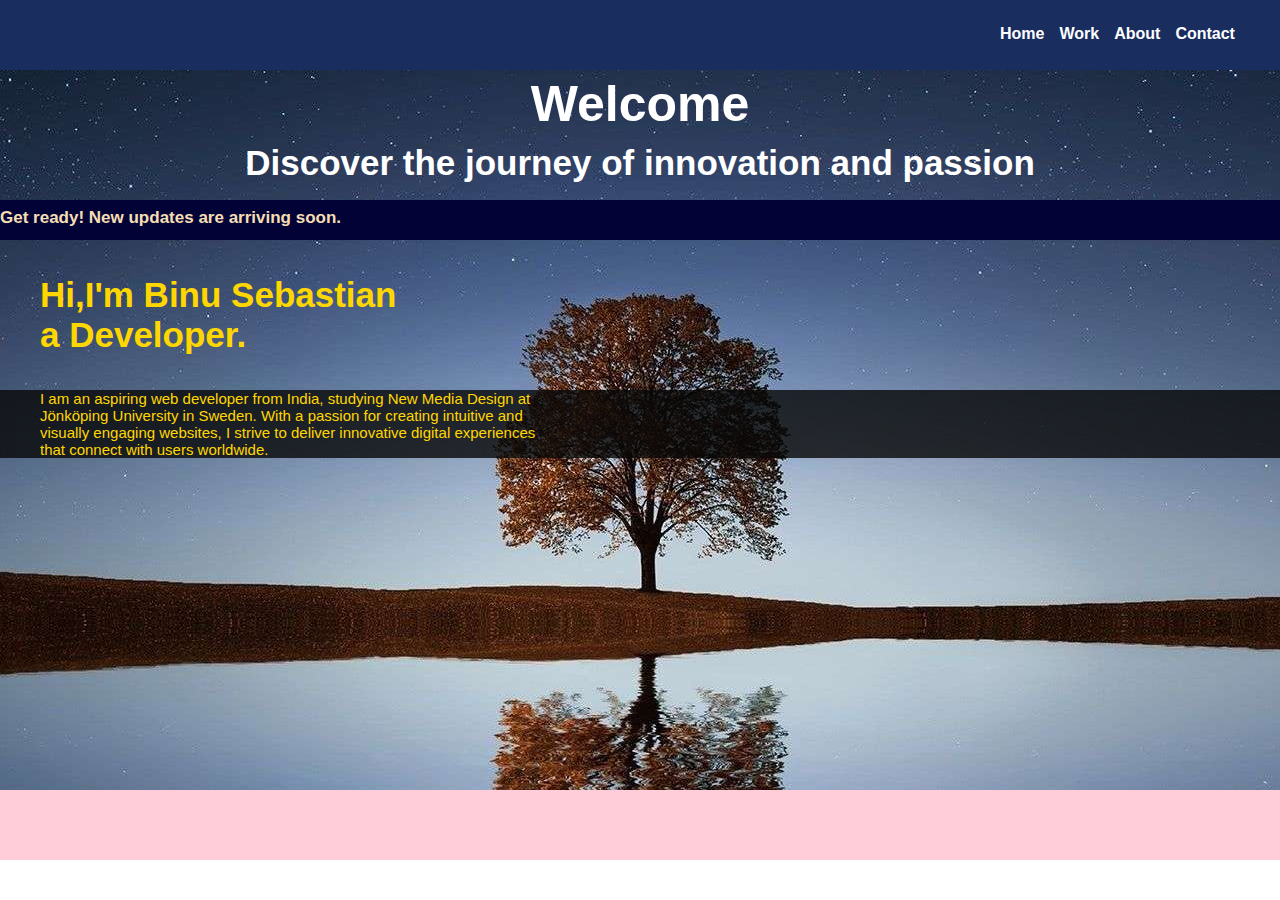
<file: index.html>
<!DOCTYPE html>
<html lang="en">
<head>
    <meta charset="UTF-8">
    <meta name="viewport" content="width=device-width, initial-scale=1.0">
    <title>Binu Sebastian</title>
    <link href="css/main.css" type="text/css" rel="stylesheet">
    <script src="js/main.js" defer></script>
</head>
<body>
  <header id="head">
  <nav>
    <ul id="navigation">
    <a href="#">
      <li id="home">Home</li>
    </a>
    <a href="work.html">
      <li id="work">Work</li>
    </a>
    <a href="#">
      <li id="about">About</li>
    </a>
    <a href="contact.html">
      <li id="contact">Contact</li>
    </a>
    </ul>
  </nav>
  </header>  
  <main id="main-body">

    <section id="section">
      <h1>Welcome</h1>
      <p class="para1">Discover the journey of innovation and passion</p>
      <div id="new-updates">
      <p class="para4">Get ready! New updates are arriving soon.</p>
      </div>
    </section>

    <section id="about-me">
    <p class="para2">Hi,I'm Binu Sebastian <br> a Developer.</p>
    <p class="para3">I am an aspiring web developer from India, studying New Media Design at <br> Jönköping University in Sweden. With a passion for creating intuitive and <br> visually engaging websites, I strive to deliver innovative digital experiences <br> that  connect with users worldwide.</p>
    </section>
   
  </main>
  <footer id="foot">

  </footer>
</body>
</html>
</file>
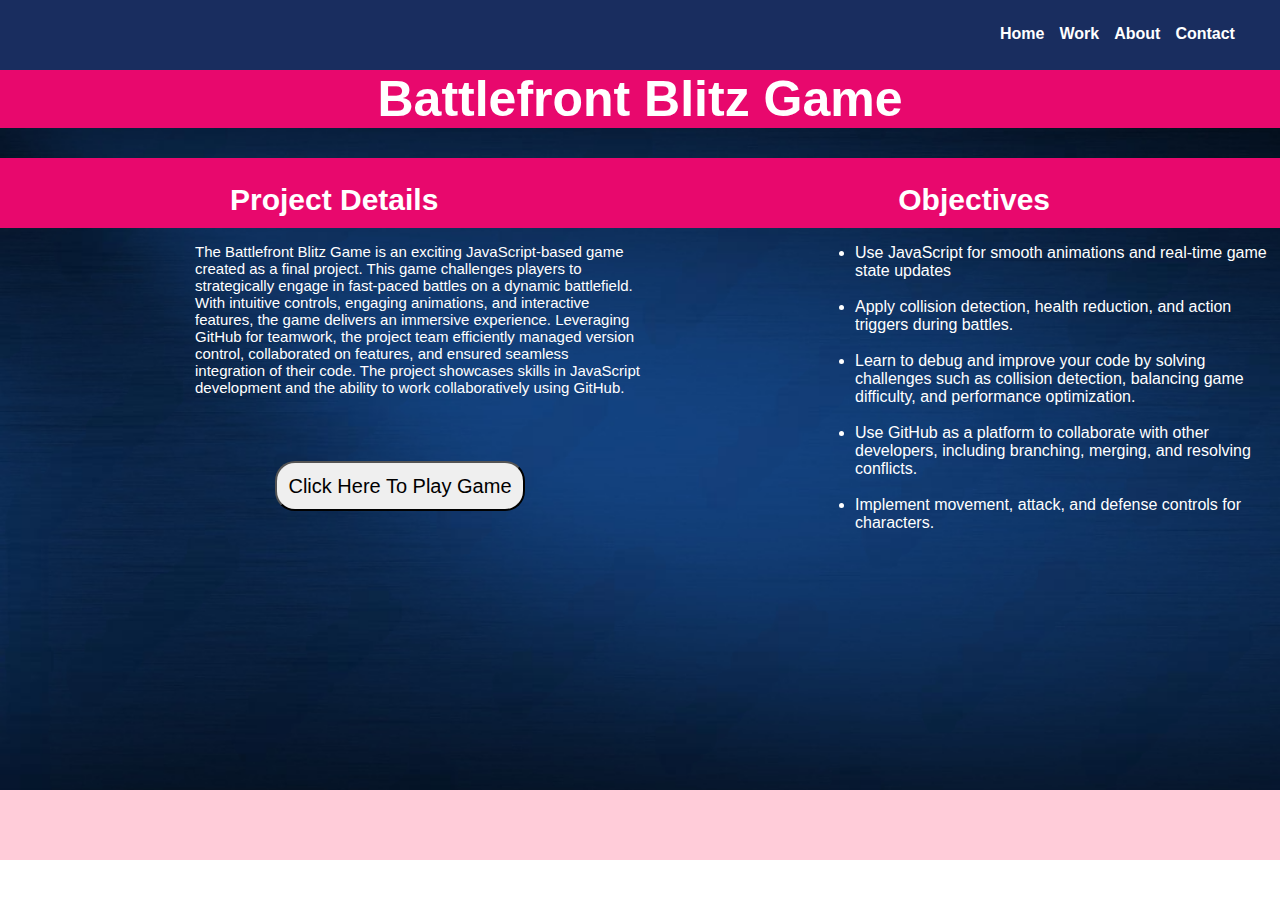
<file: battle.html>
<!DOCTYPE html>
<html lang="en">
<head>
    <meta charset="UTF-8">
    <meta name="viewport" content="width=device-width, initial-scale=1.0">
    <title>Binu Sebastian</title>
    <link href="css/battle.css" type="text/css" rel="stylesheet">
</head>
<body>
  <header id="head">
    <nav>
      <ul id="navigation">
      <a href="index.html">
        <li>Home</li>
      </a>
      <a href="work.html">
        <li>Work</li>
      </a>
      <a href="#">
        <li>About</li>
      </a>
      <a href="contact.html">
        <li>Contact</li>
      </a>
      </ul>
    </nav>

  </header>  
  <main id="battle-body">

    <section id="section">
    <h1 class="battle">Battlefront Blitz Game</h1>
    </section>
    
    <div class="project">
      <h2 class="details">Project Details</h2>
      <h2 class="details">Objectives</h2>
    </div>
    <div class="main-division">
      <div class="sub-division">
      <p>The Battlefront Blitz Game is an exciting JavaScript-based game created as a final project. This game challenges players to strategically engage in fast-paced battles on a dynamic battlefield. With intuitive controls, engaging animations, and interactive features, the game delivers an immersive experience. Leveraging GitHub for teamwork, the project team efficiently managed version control, collaborated on features, and ensured seamless integration of their code. The project showcases skills in JavaScript development and the ability to work collaboratively using GitHub.</p>
     <a href="https://ju-nmd2024.github.io/fop-final-project-group-18-shooting-survival/">
      <button>Click Here To Play Game</button>
     </a>
    </div >
     <div class="sub-division">

      <ul>
        <li>Use JavaScript for smooth animations and real-time game state updates</li>
        <br>
        <li>Apply collision detection, health reduction, and action triggers during battles.</li>
        <br>
        <li>Learn to debug and improve your code by solving challenges such as collision detection, balancing game difficulty, and performance optimization.</li>
        <br>
        <li>Use GitHub as a platform to collaborate with other developers, including branching, merging, and resolving conflicts.</li>
        <br>
        <li>Implement movement, attack, and defense controls for characters.</li>
      </ul>

     </div>
    </div>

</main>
  <footer id="foot">

  </footer>
</body>
</html>
</file>
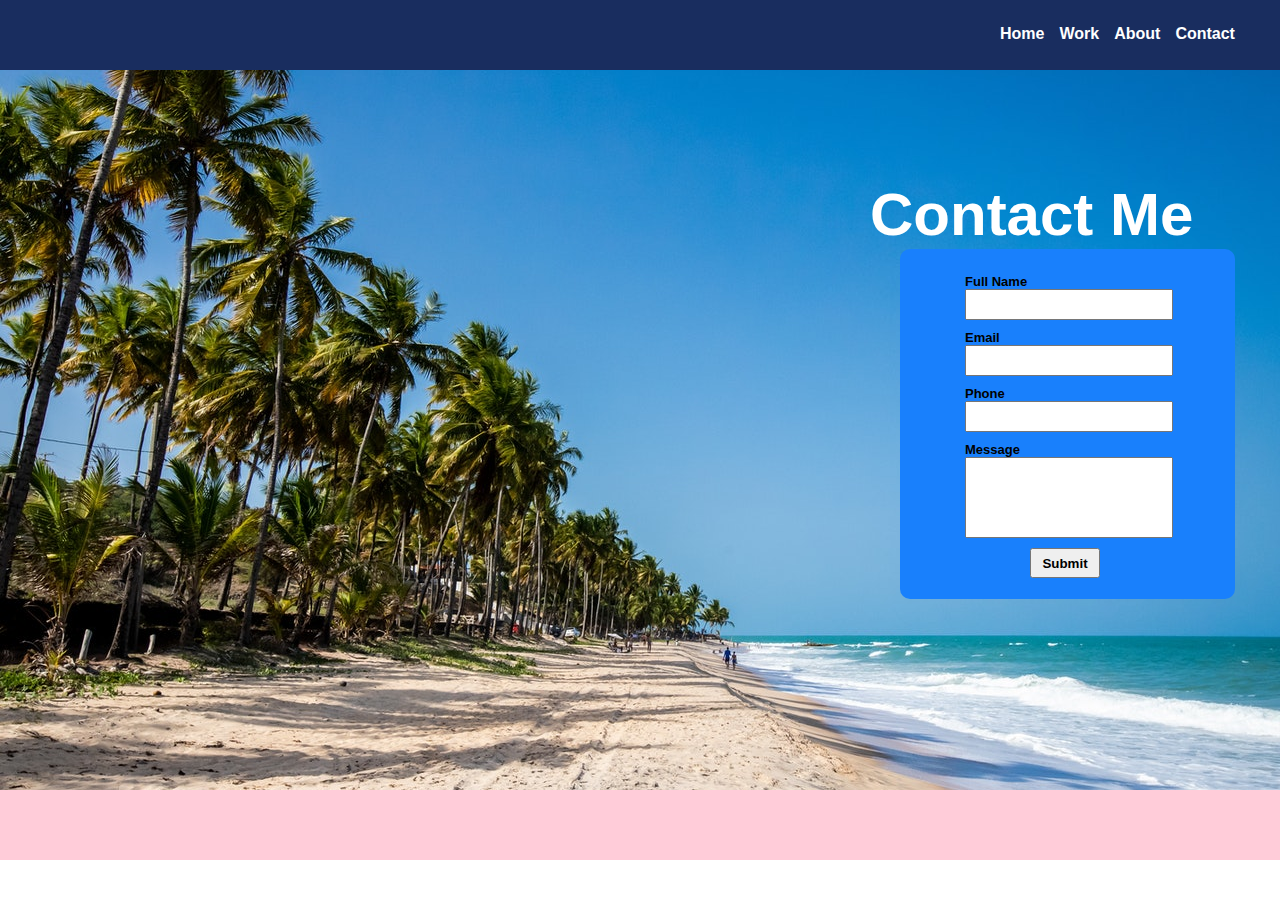
<file: contact.html>
<!DOCTYPE html>
<html lang="en">
<head>
    <meta charset="UTF-8">
    <meta name="viewport" content="width=device-width, initial-scale=1.0">
    <title>Binu Sebastian</title>
    <link href="css/contact.css" type="text/css" rel="stylesheet">
    <script src="js/contact.js" defer></script>
</head>
<body>
  <header id="head">
    <nav>
      <ul id="navigation">
      <a href="index.html">
        <li>Home</li>
      </a>
      <a href="work.html">
        <li>Work</li>
      </a>
      <a href="#">
        <li>About</li>
      </a>
      <a href="contact.html">
        <li>Contact</li>
      </a>
      </ul>
    </nav>

  </header>  
  <main id="contact-body">

    <div id="information">
      <h1 id="display"></h1>
    </div>

    <section id="section">
    
    <h1 class="contact">Contact Me</h1>
    </section>

    <section id="section-form">
    <form id="contact-form">
        <label>Full Name</label>
        <br>
        <input id="name" class="box-size" type="text">
        <br>
        <label>Email</label>
        <br>
        <input id="mail" class="box-size" type="email">
        <br>
        <label>Phone</label>
        <br>
        <input id="phone" class="box-size" type="tel">
        <br>
        <label>Message</label>
        <br>
        <input id="message" class="message-box" type="text">
        <br>
        
      </form>
      <button id="submit" class="contact-button">Submit</button>
    </section>
    


</main>
  <footer id="foot">

  </footer>
</body>
</html>
</file>
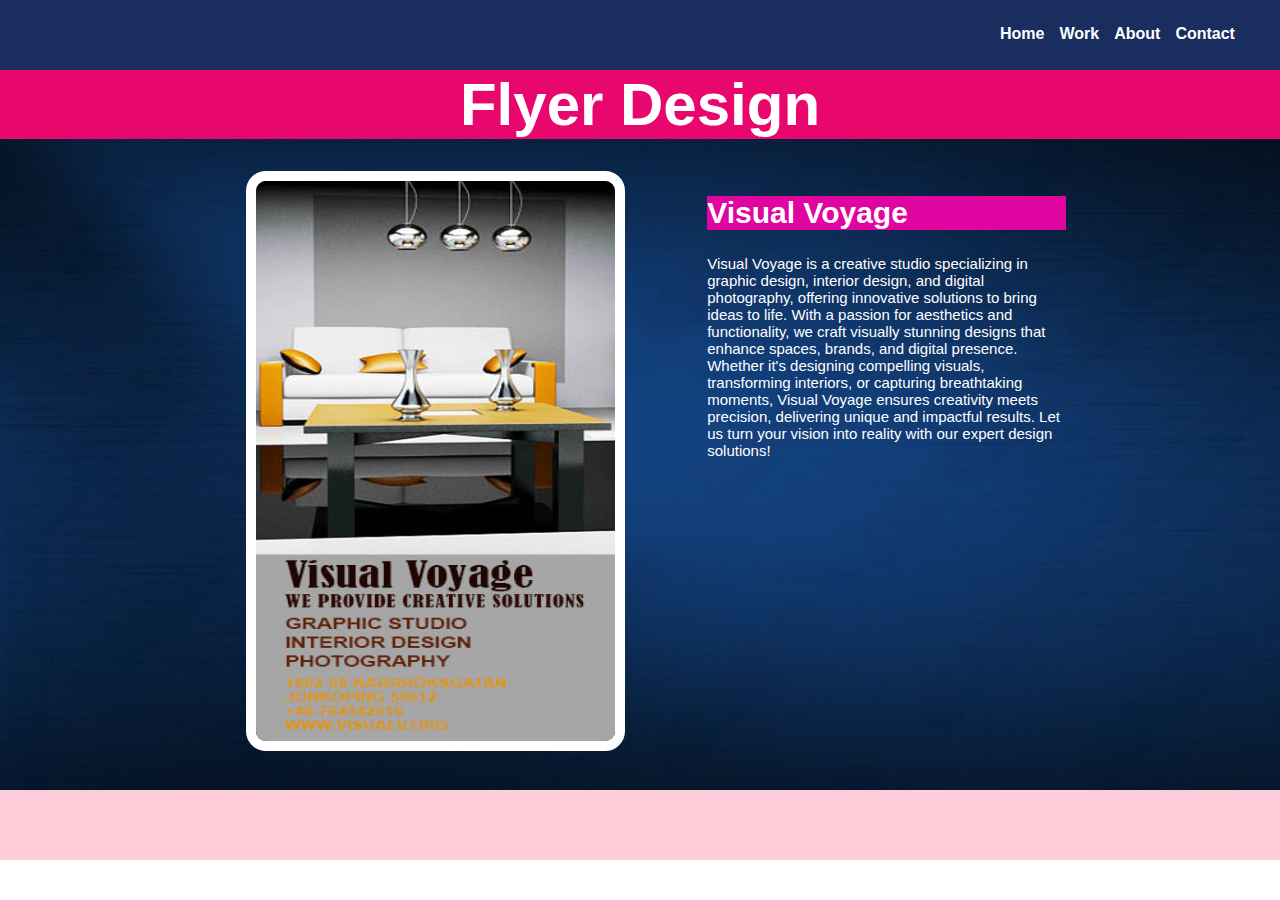
<file: flyer.html>
<!DOCTYPE html>
<html lang="en">
<head>
    <meta charset="UTF-8">
    <meta name="viewport" content="width=device-width, initial-scale=1.0">
    <title>Binu Sebastian</title>
    <link href="css/flyer.css" type="text/css" rel="stylesheet">
</head>
<body>
  <header id="head">
    <nav>
      <ul id="navigation">
      <a href="index.html">
        <li>Home</li>
      </a>
      <a href="work.html">
        <li>Work</li>
      </a>
      <a href="#">
        <li>About</li>
      </a>
      <a href="contact.html">
        <li>Contact</li>
      </a>
      </ul>
    </nav>

  </header>  
  <main id="flyer-body">

    <section id="section">
    <h1 class="flyer">Flyer Design</h1>
    </section>

    <div class="division">
      <div class="sub-division">
      <img class="logo-image" src="image/flyer.jpg" alt="">
      </div>
      <div class="sub-division">
        <h2>Visual Voyage</h2>
      <p>
        Visual Voyage is a creative studio specializing in graphic design, interior design, and digital photography, offering innovative solutions to bring ideas to life. With a passion for aesthetics and functionality, we craft visually stunning designs that enhance spaces, brands, and digital presence. Whether it's designing compelling visuals, transforming interiors, or capturing breathtaking moments, Visual Voyage ensures creativity meets precision, delivering unique and impactful results. Let us turn your vision into reality with our expert design solutions!
      </p>
      </div>
    </div>

</main>
  <footer id="foot">

  </footer>
</body>
</html>
</file>
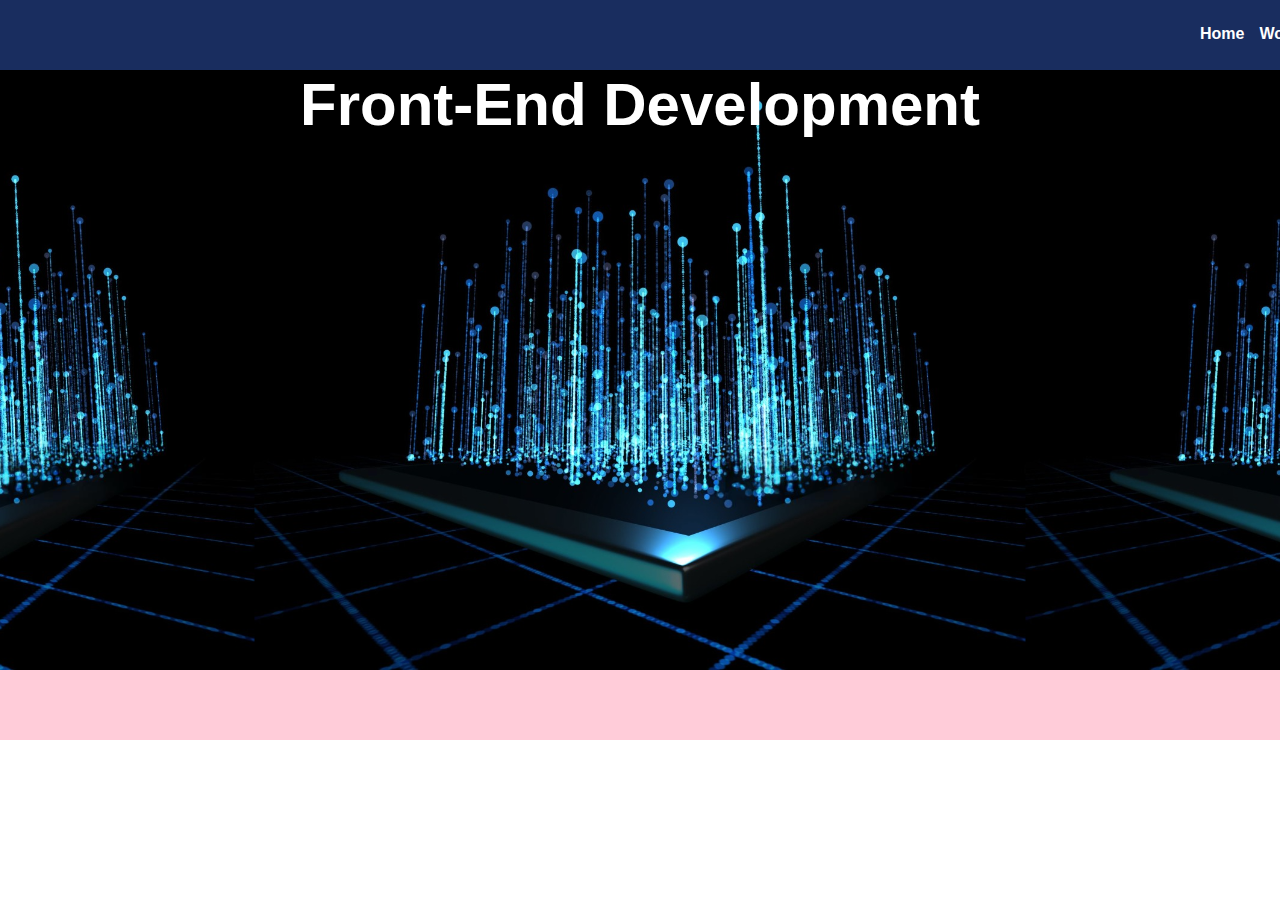
<file: frontend.html>
<!DOCTYPE html>
<html lang="en">
<head>
    <meta charset="UTF-8">
    <meta name="viewport" content="width=device-width, initial-scale=1.0">
    <title>Binu Sebastian</title>
    <link href="frontend.css" type="text/css" rel="stylesheet">
</head>
<body>
  <header id="head">
    <nav>
      <ul id="navigation">
      <a href="index.html">
        <li>Home</li>
      </a>
      <a href="work.html">
        <li>Work</li>
      </a>
      <a href="#">
        <li>About</li>
      </a>
      <a href="contact.html">
        <li>Contact</li>
      </a>
      </ul>
    </nav>

  </header>  
  <main id="frontend-body">

    <section id="section">
    <h1 class="frontend">Front-End Development</h1>
    </section>

</main>
  <footer id="foot">

  </footer>
</body>
</html>
</file>
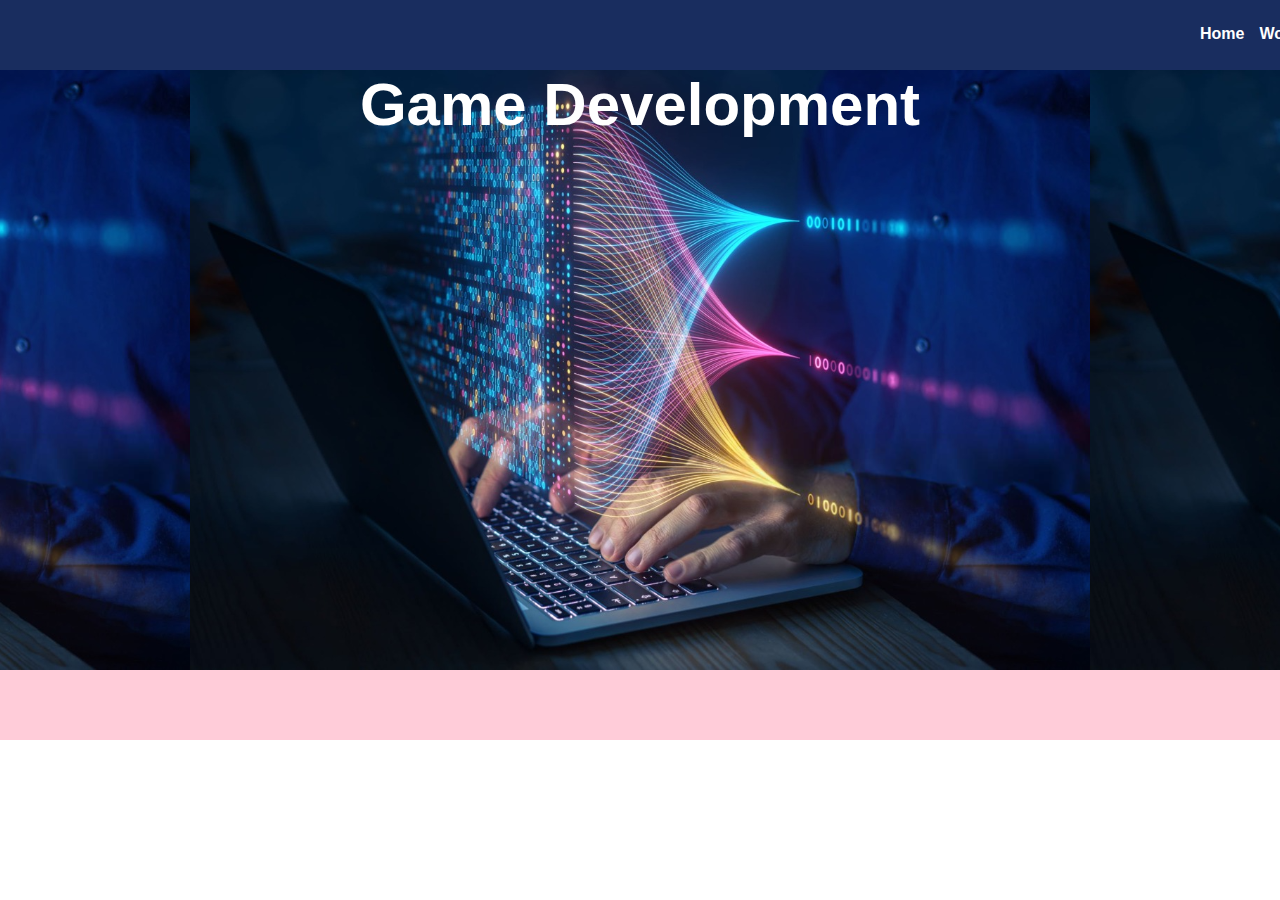
<file: game.html>
<!DOCTYPE html>
<html lang="en">
<head>
    <meta charset="UTF-8">
    <meta name="viewport" content="width=device-width, initial-scale=1.0">
    <title>Binu Sebastian</title>
    <link href="game.css" type="text/css" rel="stylesheet">
</head>
<body>
  <header id="head">
    <nav>
      <ul id="navigation">
      <a href="index.html">
        <li>Home</li>
      </a>
      <a href="work.html">
        <li>Work</li>
      </a>
      <a href="#">
        <li>About</li>
      </a>
      <a href="contact.html">
        <li>Contact</li>
      </a>
      </ul>
    </nav>

  </header>  
  <main id="game-body">

    <section id="section">
    <h1 class="game">Game Development</h1>
    </section>

</main>
  <footer id="foot">

  </footer>
</body>
</html>
</file>
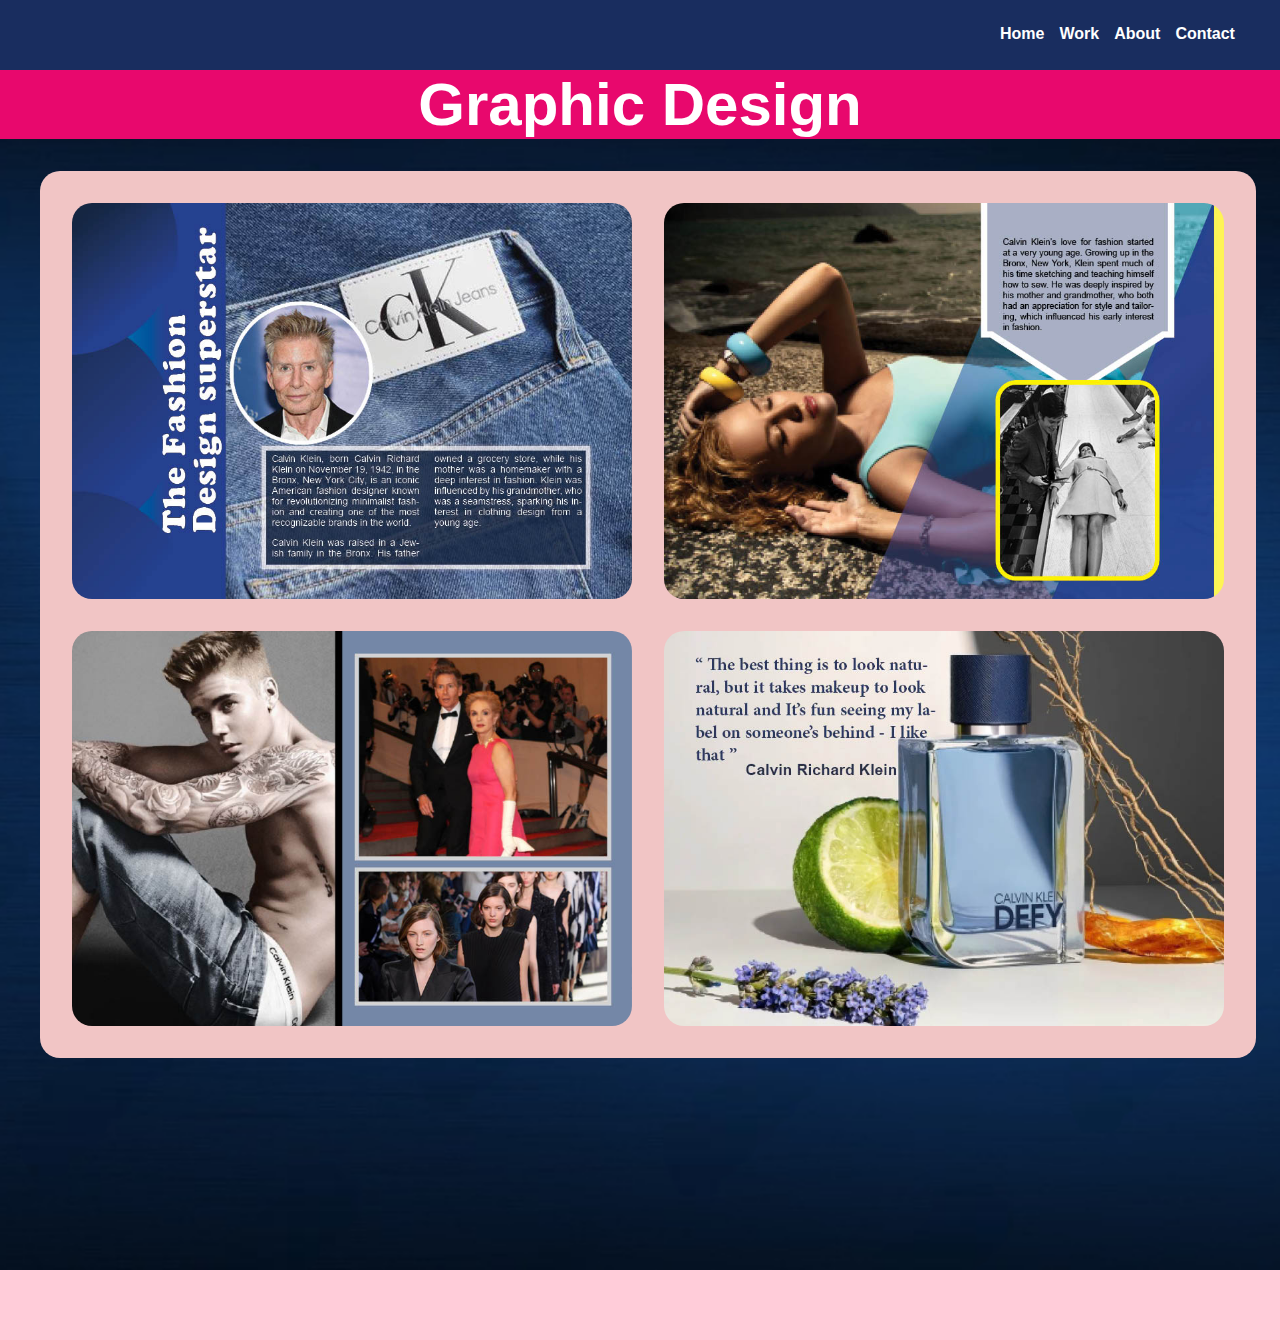
<file: graphic.html>
<!DOCTYPE html>
<html lang="en">
<head>
    <meta charset="UTF-8">
    <meta name="viewport" content="width=device-width, initial-scale=1.0">
    <title>Binu Sebastian</title>
    <link href="css/graphic.css" type="text/css" rel="stylesheet">
</head>
<body>
  <header id="head">
    <nav>
      <ul id="navigation">
      <a href="index.html">
        <li>Home</li>
      </a>
      <a href="work.html">
        <li>Work</li>
      </a>
      <a href="#">
        <li>About</li>
      </a>
      <a href="contact.html">
        <li>Contact</li>
      </a>
      </ul>
    </nav>

  </header>  
  <main id="graphic-body">

    <section id="section">
    <h1 class="graphic">Graphic Design</h1>
    </section>

   <div id="division">
    <img class="design" src="image/ck_designer_1.jpg" alt="">
    <img class="design" src="image/ck_designer_2.jpg" alt="">
    <img class="design" src="image/ck_designer_3.jpg" alt="">
    <img class="design" src="image/ck_designer_4.jpg" alt="">
   </div>

</main>
  <footer id="foot">

  </footer>
</body>
</html>
</file>
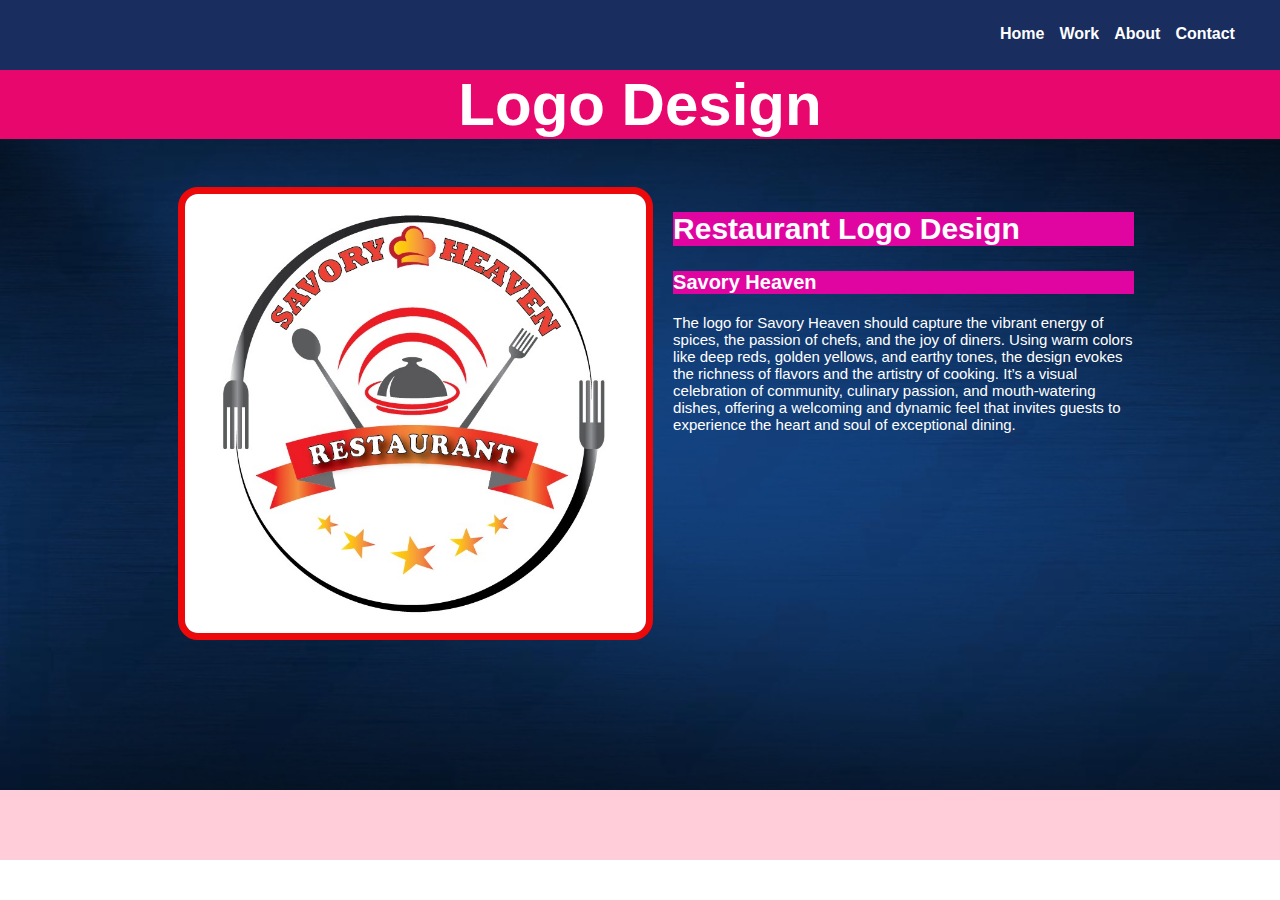
<file: logo.html>
<!DOCTYPE html>
<html lang="en">
<head>
    <meta charset="UTF-8">
    <meta name="viewport" content="width=device-width, initial-scale=1.0">
    <title>Binu Sebastian</title>
    <link href="css/logo.css" type="text/css" rel="stylesheet">
</head>
<body>
  <header id="head">
    <nav>
      <ul id="navigation">
      <a href="index.html">
        <li>Home</li>
      </a>
      <a href="work.html">
        <li>Work</li>
      </a>
      <a href="#">
        <li>About</li>
      </a>
      <a href="contact.html">
        <li>Contact</li>
      </a>
      </ul>
    </nav>

  </header>  
  <main id="logo-body">

    <section id="section">
    <h1 class="logo">Logo Design</h1>
    </section>

    <div class="division">
      <div class="sub-division">
      <img class="logo-image" src="image/restaurant_logo.jpg" alt="">
      </div>
      <div class="sub-division">
        <h2>Restaurant Logo Design</h2>
        <h3>Savory Heaven</h3>
      <p>
        The logo for Savory Heaven should capture the vibrant energy of spices, the passion of chefs, and the joy of diners. Using warm colors like deep reds, golden yellows, and earthy tones, the design evokes the richness of flavors and the artistry of cooking. It’s a visual celebration of community, culinary passion, and mouth-watering dishes, offering a welcoming and dynamic feel that invites guests to experience the heart and soul of exceptional dining.
      </p>
      </div>
    </div>

</main>
  <footer id="foot">

  </footer>
</body>
</html>
</file>
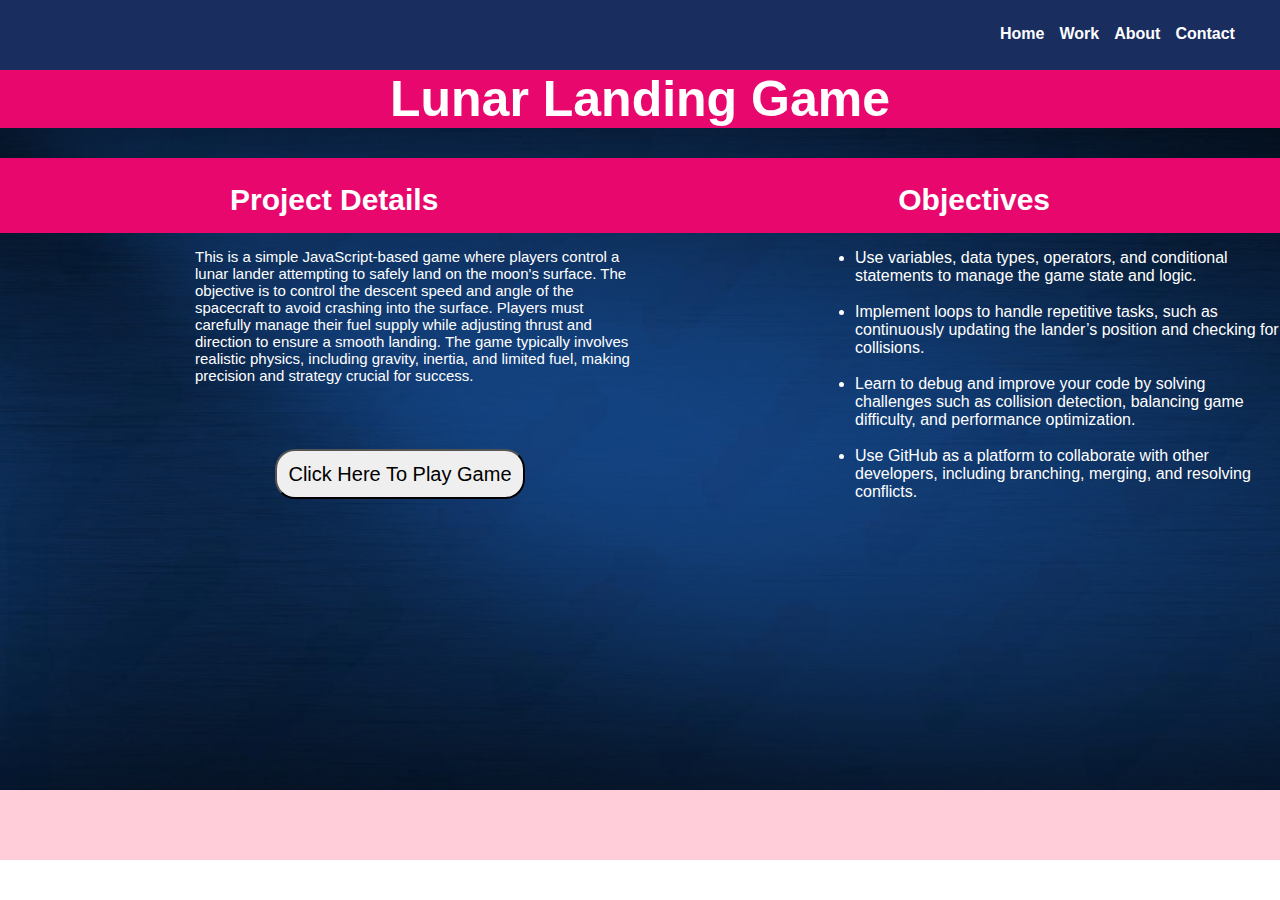
<file: lunar.html>
<!DOCTYPE html>
<html lang="en">
<head>
    <meta charset="UTF-8">
    <meta name="viewport" content="width=device-width, initial-scale=1.0">
    <title>Binu Sebastian</title>
    <link href="css/lunar.css" type="text/css" rel="stylesheet">
</head>
<body>
  <header id="head">
    <nav>
      <ul id="navigation">
      <a href="index.html">
        <li>Home</li>
      </a>
      <a href="work.html">
        <li>Work</li>
      </a>
      <a href="#">
        <li>About</li>
      </a>
      <a href="contact.html">
        <li>Contact</li>
      </a>
      </ul>
    </nav>

  </header>  
  <main id="lunar-body">

    <section id="section">
    <h1 class="lunar">Lunar Landing Game</h1>
    </section>
    
    <div class="project">
      <h2 class="details">Project Details</h2>
      <h2 class="details">Objectives</h2>
    </div>
    <div class="main-division">
      <div class="sub-division">
      <p>This is a simple JavaScript-based game where players control a lunar lander attempting to safely land on the moon's surface. The objective is to control the descent speed and angle of the spacecraft to avoid crashing into the surface. Players must carefully manage their fuel supply while adjusting thrust and direction to ensure a smooth landing. The game typically involves realistic physics, including gravity, inertia, and limited fuel, making precision and strategy crucial for success.</p>
     <a href="https://ju-nmd2024.github.io/Binu-Sebastian/">
      <button>Click Here To Play Game</button>
     </a>
    </div >
     <div class="sub-division">

      <ul>
        <li>Use variables, data types, operators, and conditional statements to manage the game state and logic.</li>
        <br>
        <li>Implement loops to handle repetitive tasks, such as continuously updating the lander’s position and checking for collisions.</li>
        <br>
        <li>Learn to debug and improve your code by solving challenges such as collision detection, balancing game difficulty, and performance optimization.</li>
        <br>
        <li>Use GitHub as a platform to collaborate with other developers, including branching, merging, and resolving conflicts.</li>
      </ul>

     </div>
    </div>

</main>
  <footer id="foot">

  </footer>
</body>
</html>
</file>
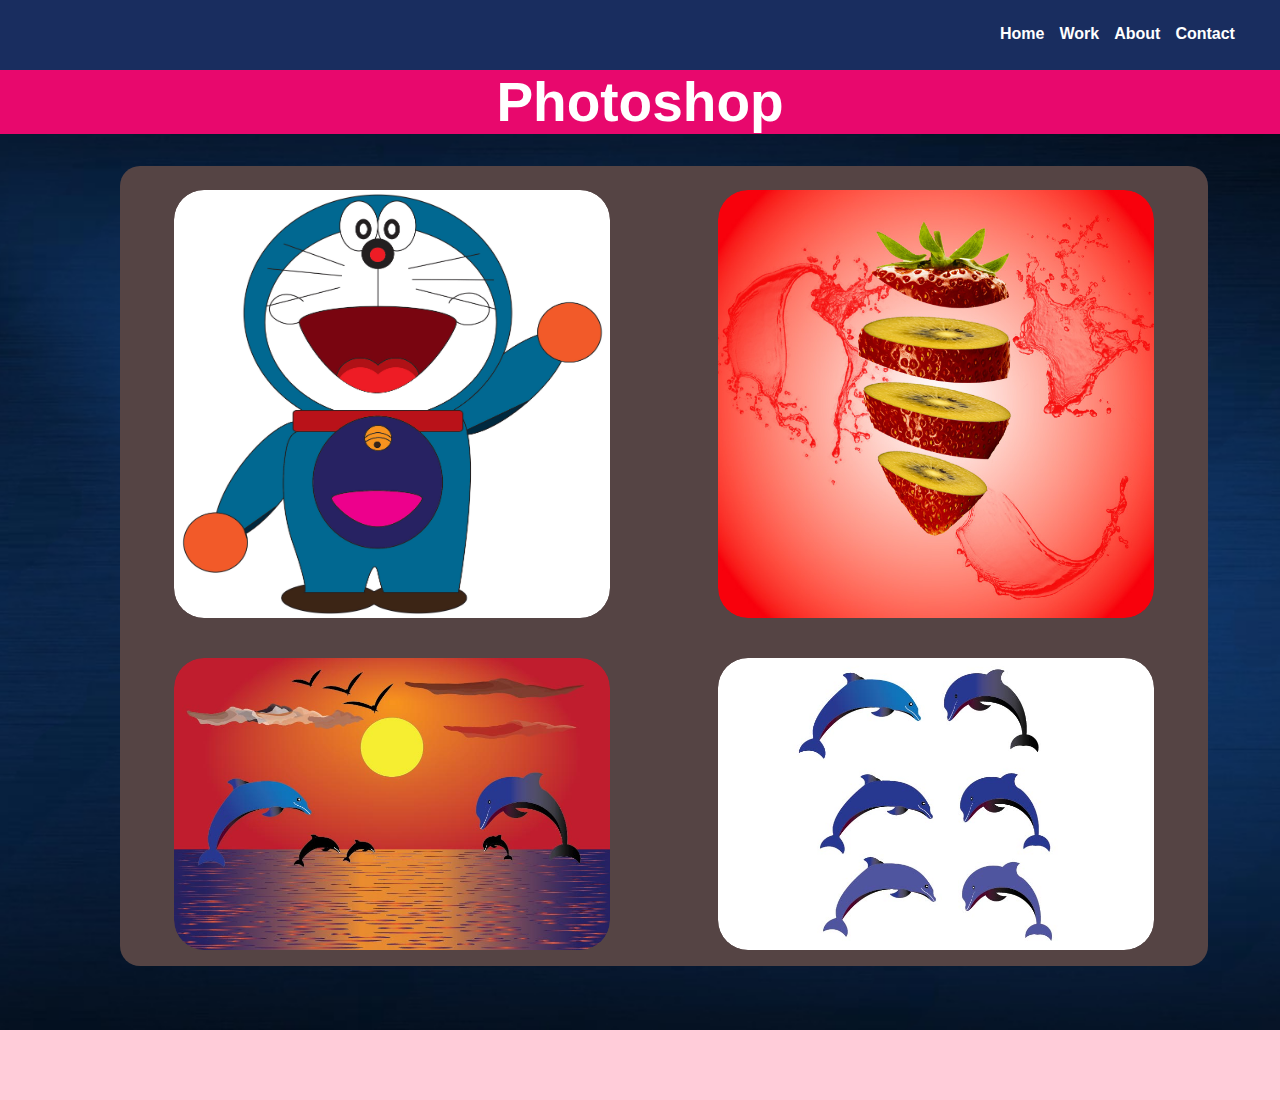
<file: photo.html>
<!DOCTYPE html>
<html lang="en">
<head>
    <meta charset="UTF-8">
    <meta name="viewport" content="width=device-width, initial-scale=1.0">
    <title>Binu Sebastian</title>
    <link href="css/photo.css" type="text/css" rel="stylesheet">
</head>
<body>
  <header id="head">
    <nav>
      <ul id="navigation">
      <a href="index.html">
        <li>Home</li>
      </a>
      <a href="work.html">
        <li>Work</li>
      </a>
      <a href="#">
        <li>About</li>
      </a>
      <a href="contact.html">
        <li>Contact</li>
      </a>
      </ul>
    </nav>

  </header>  
  <main id="photo-body">

    <section id="section">
    <h1 class="photo">Photoshop</h1>
    </section>

    <div class="division">
      <div class="sub-division">
       <img class="photo-image" src="image/Cartoon.jpg" alt="">
       </div>
      <div class="sub-division">
        <img class="photo-image" src="image/Fruits_combined.jpg" alt="">
      </div>
      <div class="sub-division">
        <img class="photo-image" src="image/Dolphin1.jpg" alt="">
      </div>
      <div class="sub-division">
        <img class="photo-image" src="image/Dolphin2.jpg" alt="">
      </div>
    </div>

</main>
  <footer id="foot">

  </footer>
</body>
</html>
</file>
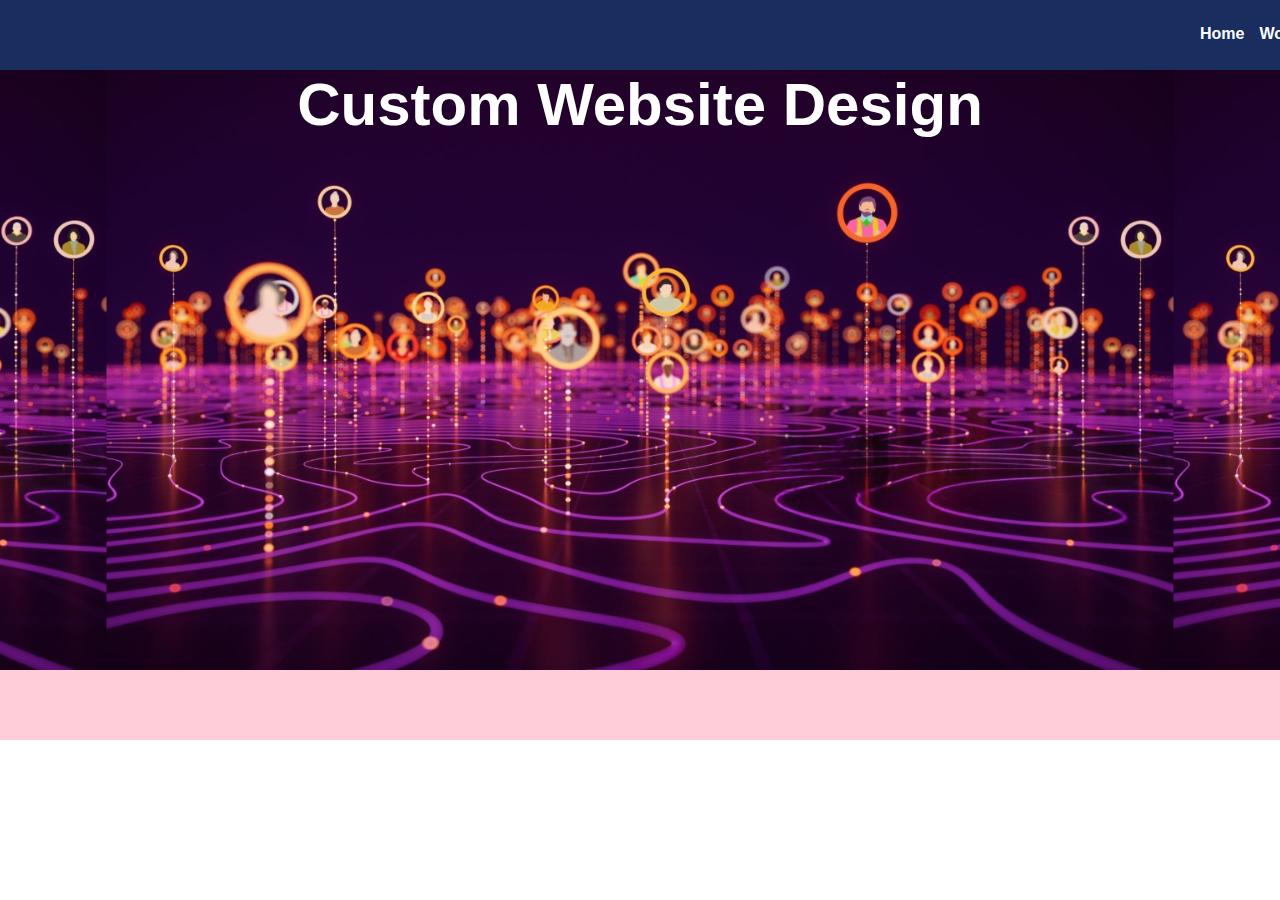
<file: social.html>
<!DOCTYPE html>
<html lang="en">
<head>
    <meta charset="UTF-8">
    <meta name="viewport" content="width=device-width, initial-scale=1.0">
    <title>Binu Sebastian</title>
    <link href="social.css" type="text/css" rel="stylesheet">
</head>
<body>
  <header id="head">
    <nav>
      <ul id="navigation">
      <a href="index.html">
        <li>Home</li>
      </a>
      <a href="work.html">
        <li>Work</li>
      </a>
      <a href="#">
        <li>About</li>
      </a>
      <a href="contact.html">
        <li>Contact</li>
      </a>
      </ul>
    </nav>

  </header>  
  <main id="social-body">

    <section id="section">
    <h1 class="social">Custom Website Design</h1>
    </section>

</main>
  <footer id="foot">

  </footer>
</body>
</html>
</file>
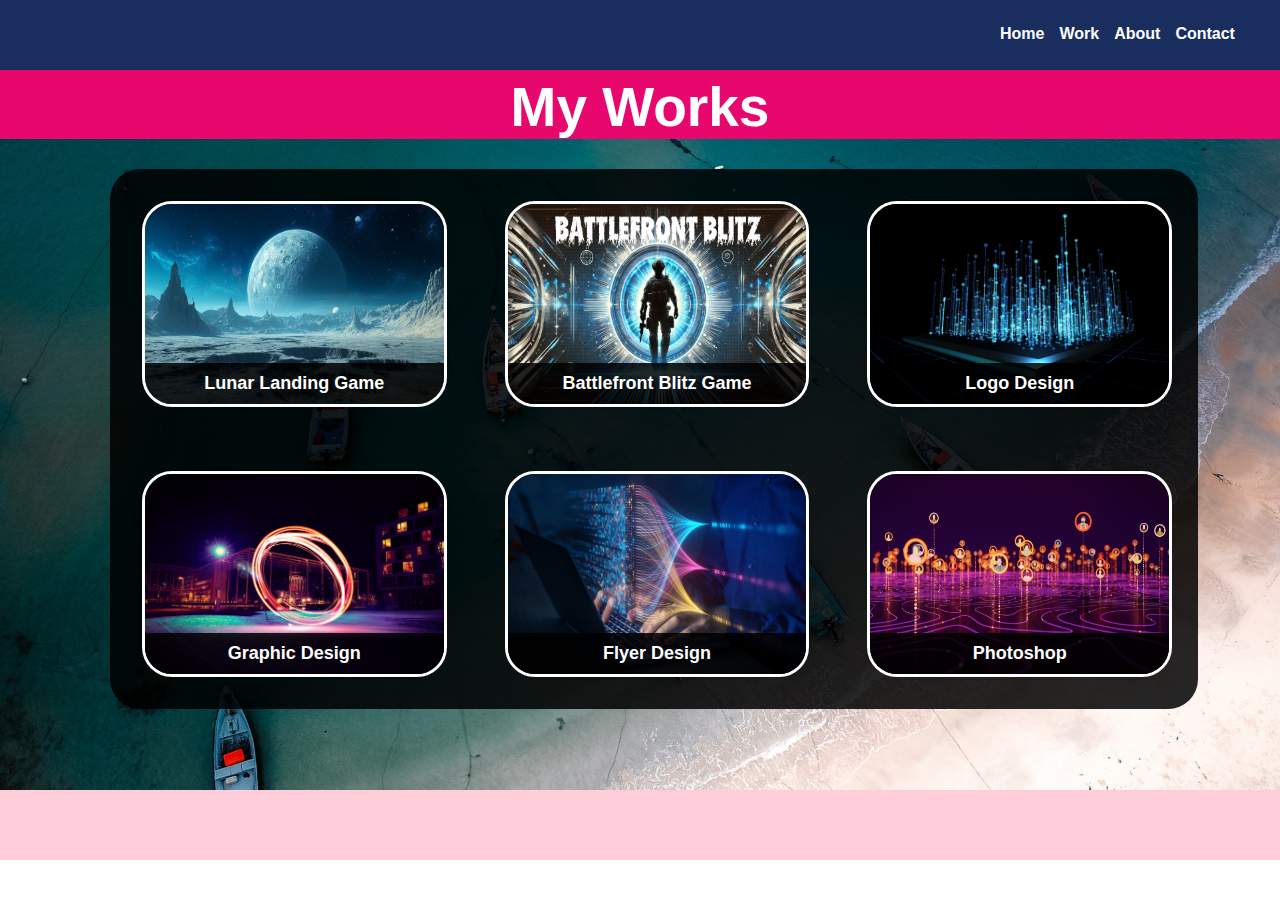
<file: work.html>
<!DOCTYPE html>
<html lang="en">
<head>
    <meta charset="UTF-8">
    <meta name="viewport" content="width=device-width, initial-scale=1.0">
    <title>Binu Sebastian</title>
    <link href="css/work.css" type="text/css" rel="stylesheet">
</head>
<body>
    <header id="head">
      <nav>
        <ul id="navigation">
        <a href="index.html">
          <li>Home</li>
        </a>
        <a href="work.html">
          <li>Work</li>
        </a>
        <a href="#">
          <li>About</li>
        </a>
        <a href="contact.html">
          <li>Contact</li>
        </a>
        </ul>
      </nav>  
    </header>
    <main id="work-body">

    <section id="section">
    <h1 class="my-work">My Works</h1>
    </section>

    <section>
    <div id="work-box">

    <a href="lunar.html">
      <figure>
        <img class="work-image" src="image/lunarlanding.png" alt="">
        <figcaption>Lunar Landing Game</figcaption>
      </figure>
    </a>

    <a href="battle.html">
      <figure>
        <img class="work-image" src="image/battlefront.png" alt="">
        <figcaption>Battlefront Blitz Game</figcaption>
      </figure>
    </a>

    <a href="logo.html">
      <figure>
        <img class="work-image" src="image/projects.png" alt="">
        <figcaption>Logo Design</figcaption>
      </figure>
    </a>

    <a href="graphic.html">
      <figure>
        <img class="work-image" src="image/graphic.png" alt="">
        <figcaption>Graphic Design</figcaption>
      </figure>
    </a>

    <a href="flyer.html">
      <figure>
        <img class="work-image" src="image/programming.png" alt="">
        <figcaption>Flyer Design</figcaption>
      </figure>
    </a>

    <a href="photo.html">
      <figure>
        <img class="work-image" src="image/social.png" alt="">
        <figcaption>Photoshop</figcaption>
      </figure>
    </a>


    </div>
    </section>
</main>
  <footer id="foot">

  </footer>
</body>
</html>
</file>
<file: css/main.css>
/* main page css */
body{
    margin: 0px;
    font-family: Verdana, Geneva, Tahoma, sans-serif;
}
/* header */
#head{
    width: 100%;
    height: 70px;
    background:rgb(25, 45, 95);
}
/* navigation bar inside header */
nav{
    padding-top: 20px;
}

#header{
    display: flex; 
}
/* a tag(contact link) */
#navigation{
    padding-left: 1200px;
    font-weight: bold;
    display: flex;
    gap: 15px;
    list-style: none;
    margin-top: 5px;
}

#navigation a{
color: white;
text-decoration: none;
}

#navigation a:hover{
     color: red;
}

/* main body style */
#main-body{
    width: 100%;
    height: 45rem;
    background-image: url("../image/header.jpg");
    background-position: center;
    object-fit:cover;
    
}
/* footer */
#foot{
    width: 100%;
    height: 70px; 
    background:rgb(255,204, 217);
}
/* main body inside section */
#section{
    width: 100%;
    height: 150px;
}
/* main body section h1 (welcome style) */
h1{
    margin: 0px;
    font-size: 60px;
    font-weight: bold;
    color: white;
    padding-top: 5px;
    text-align: center;
    animation-name: h1;
    animation-duration: 2s;
    animation-delay: 1s;
    animation-iteration-count: infinite;
      
}
/* main body section paragraph1 style */
.para1{
    margin: 0px;
    font-size: 35px;
    font-weight: bold;
    color: white;
    padding-top: 10px;
    text-align: center;
}
/* main body section2 */
#about-me{
    width: 100%;
    height: 435px;
}
/* main body section2 (about me name) */
.para2{
    font-size: 40px;
    font-weight: bold; 
    padding-top: 20px; 
    padding-left:40px;
    color: gold;
}
/* main body section2 (about myself) */
.para3{
    color: oldlace;
    font-size: 15px;
    padding-left:40px;  
}

#new-updates{
    width: 100%;
    height: 40px;
    background: rgb(3, 2, 55);
}

.para4{
    font-size: 17px; 
    color: wheat;
    font-weight: bold;
    padding-top: 8px;
    animation-name: mymove;
    animation-duration: 30s;
    animation-timing-function: linear;
    animation-iteration-count: infinite;

    
}

@media screen and (max-width: 1475px) {
    #navigation{
        padding-left: 1000px;
    }
    h1{
        font-size: 50px;

    }

    .para2{
        font-size: 35px;  
    }

    .para3{
        background: rgba(8, 8, 8,0.8);
        color: gold;
    }
  
}

@media screen and (max-width: 1275px) {
    #navigation{
        padding-left: 800px;
    }
    h1{
        font-size: 45px;
    }

    .para1{
        font-size: 35px;
    }

    .para2{
        font-size: 30px;  
    }

    .para3{
        background: rgba(8, 8, 8,0.8);
        color: gold;
     }
    
}

@media screen and (max-width: 1075px) {
    #navigation{
        padding-left: 600px;
    }

    h1{
        font-size: 35px;
        
    }

    .para1{
        font-size: 25px;
    }

    .para2{
        font-size: 25px;  
    }

    .para3{
        background: rgba(8, 8, 8,0.8);
        color: gold;
     }
    
}

@media screen and (max-width: 875px) {
    #navigation{
        padding-left: 400px;
    }

    h1{
        font-size: 25px;
        
    }

    .para1{
        font-size: 20px;
    }

    .para2{
        font-size: 25px;  
        padding-top: 0px;
        text-align: center;
        background: rgba(8, 8, 8,0.8);
    
        
    }

    .para3{
        padding-top: 170px;
        text-align: center;
        background: rgba(8, 8, 8,0.8);
        padding-top: 0px;
        color: gold;
     }
     
}

@media screen and (max-width: 675px) {
    #navigation{
        padding-left: 20px;
    }
  
}

/* Aniamtions */

@keyframes h1 {

 25%{
    transform: scale(1.5);
    color: rgb(229, 15, 147);
   } 

   50%{
    transform: scale(0.5);
    color: rgb(15, 229, 204);
   }

}

@keyframes mymove{
    0% {
        transform: translateX(0);
        color: wheat;
    }
    25%{
        color: rgb(235, 223, 6);
    }

    50% {
        transform: translateX(50%);
        color: rgb(251, 8, 0);
    }
    75%{
        color: crimson;
    }
    100%{
        transform: translateX(100%); 
        color: rgb(218, 10, 155);
    }
}
</file>
<file: css/battle.css>
/* main page css */
body{
    margin: 0px;
    font-family: Verdana, Geneva, Tahoma, sans-serif;
}
/* header */
#head{
    width: 100%;
    height: 70px;
    background:rgb(25, 45, 95);
}
/* navigation bar inside header */
nav{
    padding-top: 20px;
}

#header{
    display: flex; 
}
/* a tag(contact link) */
#navigation{
    padding-left: 1200px;
    font-weight: bold;
    display: flex;
    gap: 15px;
    list-style: none;
    margin-top: 5px;
}
#navigation a{
color: white;
text-decoration: none;
}

#navigation a:hover{
     color: red;
}

/*contact page style*/
#battle-body{
    width: 100%;
    height: 45rem;
    background-image: url("../image/common_background.png");
    background-position:center;
    background-size:cover;
    object-fit: cover;
}
/* footer */
#foot{
    width: 100%;
    height: 70px; 
    background:rgb(255,204, 217);
}

.battle{
    margin: 0px;
    font-size: 50px;
    font-weight: bold;
    color: white;
    text-align: center;
    background: rgb(232, 8, 109);
}

.project{
    width: 100%;
    height: 70px;
    display: flex;
    justify-content: space-around;
    margin-top: 30px;
    background: rgb(232, 8, 109);
}  

.details{
    font-size: 30px;
    font-weight: bold;
    color: white;
}

.main-division{
    width: 100%;
    height: 300px;
    display: flex;
    
}

.sub-division{
    width: 545px;
    height: 300px;
    margin-left: 175px;
    
}

p{
    font-size: 15px;
    color: white; 
    padding-left: 20px;
}

ul{
    color: white;
}

button{
    width: 250px;
    height: 50px;
    font-size: 20px;
    margin-left: 100px;
    margin-top: 50px;
    border-radius: 20px;
}

button:hover{
    background: rgb(28, 186, 28);
}

@media screen and (max-width: 1475px) {
    #navigation{
        padding-left: 1000px;
    }

}

@media screen and (max-width: 1275px) {
    #navigation{
        padding-left: 800px;
    }  

    .sub-division{
        margin-left: 125px;
    } 
}

@media screen and (max-width: 1075px) {
    #navigation{
        padding-left: 600px;
    }

    .sub-division{
        margin-left: 75px;
        
    } 
   
}

@media screen and (max-width: 875px) {
    #navigation{
        padding-left: 400px;
    }

    #battle-body{
        height: 70rem;
    }

    .project{
        flex-direction: column;
        justify-content: space-around; 
        padding-left: 30px;
        gap: 260px;
        background: red;
    }

    .details{
        font-size: 20px;
    }

    .main-division{
        flex-direction: column;
    }

    .sub-division{
        margin-left: 5px;
        width: 450px;
    } 

    button{
        margin-left: 120px;
        margin-top: 450px;
        border-radius: 25px;
   
    }

    .battle{
        font-size:35px;
    }

}

@media screen and (max-width: 675px) {
    #navigation{
        padding-left: 25px;
    }
  
}

@media screen and (max-width: 475px) {

    .sub-division{
        margin-left: 2px;
        width: 370px;
    } 

    p{
        padding-left: 10px;
    }

    ul{
        padding-left: 25px; 
    }

    .battle{
        font-size: 25px;
    }

    .project{
        gap: 280px;
    }
    button{
        margin-left: 70px;
        margin-top: 450px;
        
   
    } 
}
</file>
<file: css/contact.css>
/* main page css */
body{
    margin: 0px;
    font-family: Verdana, Geneva, Tahoma, sans-serif;
}
/* header */
#head{
    width: 100%;
    height: 70px;
    background:rgb(25, 45, 95);
}
/* navigation bar inside header */
nav{
    padding-top: 20px;
}

#header{
    display: flex; 
}
/* a tag(contact link) */
#navigation{
    padding-left: 1200px;
    font-weight: bold;
    display: flex;
    gap: 15px;
    list-style: none;
    margin-top: 5px;
}
#navigation a{
color: white;
text-decoration: none;
}

#navigation a:hover{
     color: red;
}

#information{
    width: 100%;
    height: 60px;
}

#display{
    margin: 0px;
    text-align: center;
    padding-top: 15px;
    color: white;
    font-size: 15px;
}

/*contact page style*/
#contact-body{
    width: 100%;
    height: 45rem;
    background-image: url("../image/contact.jpg");
    background-position: center;
    object-fit:fill;
    background-size: cover; 
}
/* footer */
#foot{
    width: 100%;
    height: 70px; 
    background:rgb(255,204, 217);
}
/*contact page (contact me*/
.contact{
    margin: 0px;
    font-size: 60px;
    font-weight: bold;
    color: white;
    padding-top: 50px;
    padding-left: 870px;
    
}
/*contact form rectangle box*/
#section-form {
    width: 335px;
    height: 350px;
    background: rgb(25, 128, 252);
    border-radius: 10px;
    margin-left: 900px;
}
/*contact form style*/
#contact-form{
    padding-left: 65px; 
    padding-top: 25px;
    font-weight: bold;
    font-size: 13px;
}
/*contact form small box style*/
.box-size{
    width: 200px;
    height: 25px;
    margin-bottom: 10px;
    
}
/*contact form message box style*/
.message-box{
    width: 200px;
    height: 75px;
}
/*contact form submit button style*/
.contact-button{
    width: 70px;
    height: 30px;
    margin-top: 10px;
    margin-left: 130px;
    font-weight: bold;
}

.contact-button:hover{
    background: rgb(12, 209, 12);
    color: wheat;
    
}

@media screen and (max-width: 1475px) {
    #navigation{
        padding-left: 1000px;
    }

  
}

@media screen and (max-width: 1275px) {
    #navigation{
        padding-left: 800px;
    }

    .contact{
        padding-left: 650px; 
    }

    #section-form{
        margin-left: 670px;
    }

    
}

@media screen and (max-width: 1075px) {
    #navigation{
        padding-left: 600px;
    }

    .contact{
        padding-left: 450px; 
    }

    #section-form{
        margin-left: 470px;
    }
   
}

@media screen and (max-width: 875px) {
    #navigation{
        padding-left: 400px;
    }

    .contact{
        padding-left: 200px;  
    }

    #section-form{
        margin-left: 220px;
    }
}

@media screen and (max-width: 675px) {
    #navigation{
        padding-left: 20px;
    }

    .contact{
        padding-left: 100px; 
        font-size: 40px; 
    }

    #section-form{
        margin-left: 70px;
        background: rgb(12, 80, 164);

    }

    @media screen and (max-width: 400px) {

        .contact{
            padding-left: 70px; 
            
        }
    
        #section-form{
            margin-left: 20px;
            
    
        }
           
    }
  
}
</file>
<file: css/flyer.css>
/* main page css */
body{
    margin: 0px;
    font-family: Verdana, Geneva, Tahoma, sans-serif;
}
/* header */
#head{
    width: 100%;
    height: 70px;
    background:rgb(25, 45, 95);
}
/* navigation bar inside header */
nav{
    padding-top: 20px;
}

#header{
    display: flex; 
}
/* a tag(contact link) */
#navigation{
    padding-left: 1200px;
    font-weight: bold;
    display: flex;
    gap: 15px;
    list-style: none;
    margin-top: 5px;
}
#navigation a{
color: white;
text-decoration: none;
}

#navigation a:hover{
     color: red;
}

/*contact page style*/
#flyer-body{
    width: 100%;
    height: 45rem;
    background-image: url("../image/common_background.png");
    background-position: center;
    background-size:cover; 
    object-fit: fill;
}
/* footer */
#foot{
    width: 100%;
    height: 70px; 
    background:rgb(255,204, 217);
}

.flyer{
    margin: 0px;
    font-size: 60px;
    font-weight: bold;
    color: white;
    text-align: center;
    background: rgb(232, 8, 109);
}


.division{
    width: 80%;
    margin-left: 9rem;
    margin-top: 2rem;
    display: flex;
    justify-content: space-evenly;
       
}

.sub-division{
    width: 35%;
    height: 35rem;
     
    
}

.logo-image{
    width: 100%;
    height: 100%;
    border-radius: 20px;
    border: solid rgb(255, 255, 255) 10px;
}

h2{
    color: white;
    font-size: 30px; 
    background: rgb(224, 4, 161);
}

p{
    color: white;
    font-size: 15px;
}


@media screen and (max-width: 1475px) {
    #navigation{
        padding-left: 1000px;
    }
 
}

@media screen and (max-width: 1275px) {
    #navigation{
        padding-left: 800px;
    }
   
}

@media screen and (max-width: 1075px) {
    #navigation{
        padding-left: 600px;
    }

    .flyer{
        font-size: 50px;
    }
   
}

@media screen and (max-width: 875px) {
    #navigation{
        padding-left: 400px;
    }

    #flyer-body{
        height: 55rem;
    }

    .division{
        margin-left: 5rem;
         margin-top: 1.5rem;
    }
    .sub-division{
        width: 40%; 
    }

    .flyer{
        font-size: 40px;
    }

    h2{
        color: white;
        font-size: 20px; 
    }
}

@media screen and (max-width: 675px) {
    #navigation{
        padding-left: 20px;
    }

    .division{
       flex-direction: column;
       align-items: center;
       margin-left: 2.5rem;
       
    }
    #flyer-body{
        height: 82rem;
    }

    .sub-division{
        width: 70%; 
        padding-top: 40px;
    }
  
}

@media screen and (max-width: 400px) {

    .division{
        margin-left: 1.8rem;  
    } 

    .sub-division{
        width: 90%; 
        padding-top: 40px;
    }
}
</file>
<file: frontend.css>
/* main page css */
body{
    margin: 0px;
    font-family: Verdana, Geneva, Tahoma, sans-serif;
}
/* header */
#head{
    width: 100%;
    height: 70px;
    background:rgb(25, 45, 95);
}
/* navigation bar inside header */
nav{
    padding-top: 20px;
}

#header{
    display: flex; 
}
/* a tag(contact link) */
#navigation{
    padding-left: 1200px;
    font-weight: bold;
    display: flex;
    gap: 15px;
    list-style: none;
    margin-top: 5px;
}
#navigation a{
color: white;
text-decoration: none;
}

#navigation a:hover{
     color: red;
}

/*contact page style*/
#frontend-body{
    width: 100%;
    height: 600px;
    background-image: url("image/projects.png");
    background-position: center;
    background-size:contain; 
}
/* footer */
#foot{
    width: 100%;
    height: 70px; 
    background:rgb(255,204, 217);
}

.frontend{
    margin: 0px;
    font-size: 60px;
    font-weight: bold;
    color: white;
    text-align: center;
}
</file>
<file: game.css>
/* main page css */
body{
    margin: 0px;
    font-family: Verdana, Geneva, Tahoma, sans-serif;
}
/* header */
#head{
    width: 100%;
    height: 70px;
    background:rgb(25, 45, 95);
}
/* navigation bar inside header */
nav{
    padding-top: 20px;
}

#header{
    display: flex; 
}
/* a tag(contact link) */
#navigation{
    padding-left: 1200px;
    font-weight: bold;
    display: flex;
    gap: 15px;
    list-style: none;
    margin-top: 5px;
}
#navigation a{
color: white;
text-decoration: none;
}

#navigation a:hover{
     color: red;
}

/*contact page style*/
#game-body{
    width: 100%;
    height: 600px;
    background-image: url("image/programming.png");
    background-position: center;
    background-size:contain; 
}
/* footer */
#foot{
    width: 100%;
    height: 70px; 
    background:rgb(255,204, 217);
}

.game{
    margin: 0px;
    font-size: 60px;
    font-weight: bold;
    color: white;
    text-align: center;
}
</file>
<file: css/graphic.css>
/* main page css */
body{
    margin: 0px;
    font-family: Verdana, Geneva, Tahoma, sans-serif;
}
/* header */
#head{
    width: 100%;
    height: 70px;
    background:rgb(25, 45, 95);
}
/* navigation bar inside header */
nav{
    padding-top: 20px;
}

#header{
    display: flex; 
}
/* a tag(contact link) */
#navigation{
    padding-left: 1200px;
    font-weight: bold;
    display: flex;
    gap: 15px;
    list-style: none;
    margin-top: 5px;
}
#navigation a{
color: white;
text-decoration: none;
}

#navigation a:hover{
     color: red;
}

/*contact page style*/
#graphic-body{
    width: 100%;
    height: 75rem;
    background-image: url("../image/common_background.png");
    background-position: center;
    background-size:cover; 
    object-fit: cover;
}
/* footer */
#foot{
    width: 100%;
    height: 70px; 
    background:rgb(255,204, 217);
}

.graphic{
    margin: 0px;
    font-size: 60px;
    font-weight: bold;
    color: white;
    text-align: center;
    background: rgb(232, 8, 109);
}
#division {
    display: grid;
    grid-template-columns: 1fr 1fr; 
    gap: 2rem;
    background: rgb(241, 197, 197);
    width: 90%;
    margin-left: 2.5rem;
    padding: 2rem;
    margin-top: 2rem;
    overflow: hidden; 
    border-radius: 20px;
}  

.design{
    width: 100%; 
    height: 100%; 
    border-radius: 20px;
    
}

@media screen and (max-width: 1475px) {
    #navigation{
        padding-left: 1000px;
    }

  
}

@media screen and (max-width: 1275px) {
    #navigation{
        padding-left: 800px;
    }

    #division{
        margin-left: 1.5rem;
    }

    .graphic{
        font-size: 55px;  
    }

    
}

@media screen and (max-width: 1075px) {
    #navigation{
        padding-left: 600px;
    }

    #division{
        margin-left: 4rem;
        width: 80%;
        gap: 1.5rem;
        padding: 1.5rem;
    }

    .graphic{
        font-size: 50px;  
    }
   
}

@media screen and (max-width: 875px) {
    #navigation{
        padding-left: 400px;
    }

    #division{
        margin-left: 3rem;  
        
    }

    .graphic{
        font-size: 45px;  
    }
}

@media screen and (max-width: 675px) {
    #navigation{
        padding-left: 20px;
    }

    #division{
          
        grid-template-columns: 1fr ; 
        margin-left: 1.5rem; 
        
    }

    #graphic-body{
        height: 115rem;
    }

    .graphic{
        font-size: 40px;  
    }

    @media screen and (max-width: 400px) {

        #division{
           
            margin-left: 0.9rem; 
        }  
        
    }   
    
}
</file>
<file: css/logo.css>
/* main page css */
body{
    margin: 0px;
    font-family: Verdana, Geneva, Tahoma, sans-serif;
}
/* header */
#head{
    width: 100%;
    height: 70px;
    background:rgb(25, 45, 95);
}
/* navigation bar inside header */
nav{
    padding-top: 20px;
}

#header{
    display: flex; 
}
/* a tag(contact link) */
#navigation{
    padding-left: 1200px;
    font-weight: bold;
    display: flex;
    gap: 15px;
    list-style: none;
    margin-top: 5px;
}
#navigation a{
color: white;
text-decoration: none;
}

#navigation a:hover{
     color: red;
}

/*contact page style*/
#logo-body{
    width: 100%;
    height: 45rem;
    background-image: url("../image/common_background.png");
    background-position: center;
    background-size:cover;
    object-fit: cover; 
}
/* footer */
#foot{
    width: 100%;
    height: 70px; 
    background:rgb(255,204, 217);
}

.logo{
    margin: 0px;
    font-size: 60px;
    font-weight: bold;
    color: white;
    text-align: center;
    background: rgb(232, 8, 109);
}

.division{
    width: 80%;
    margin-left: 9rem;
    margin-top: 3rem;
    display: flex;
    justify-content: space-evenly;   
}

.sub-division{
    width: 45%;
    height: 25rem; 
 
}

.logo-image{
    width: 100%;
    border-radius: 20px;
    border: solid rgb(237, 9, 9) 7px;
}

h2{
    color: white;
    font-size: 30px; 
    background: rgb(224, 4, 161);
}

h3{
    color: white; 
    font-size: 20px; 
    background: rgb(224, 4, 161);
}

p{
    color: white;
    font-size: 15px;
}


@media screen and (max-width: 1475px) {
    #navigation{
        padding-left: 1000px;
    }

  
}

@media screen and (max-width: 1275px) {
    #navigation{
        padding-left: 800px;
    }

    .logo{

        font-size: 50px;  
    }
    
}

@media screen and (max-width: 1075px) {
    #navigation{
        padding-left: 600px;
    }

    .division{
        margin-left: 6rem;
    }

    .sub-division{
        width: 45%;
    }

    h2{
        color: white;
        font-size: 20px; 
    }

    h3{
        color: white; 
        font-size: 15px; 
    }


   
}

@media screen and (max-width: 875px) {
    #navigation{
        padding-left: 400px;
    }

    #logo-body{

        height: 60rem;

    }
    
    .division{
        flex-direction: column;
        align-items: center;
        margin-left: 5rem;
    }

    .sub-division {
        width: 60%;
    }
}

@media screen and (max-width: 675px) {
    #navigation{
        padding-left: 20px;
    }

    .division{
        
        margin-left: 4rem;
    }

    .sub-division {
        width: 80%;
    }

    .logo{

        font-size: 40px;  
    }
  
}

@media screen and (max-width: 400px) {

    .division{
        
        margin-left: 0.4rem;
    }

    .sub-division {
        width: 90%;
        height: 300px;
    }

    .logo{

        font-size: 30px;  
    }
    
    
       
}
</file>
<file: css/lunar.css>
/* main page css */
body{
    margin: 0px;
    font-family: Verdana, Geneva, Tahoma, sans-serif;
}
/* header */
#head{
    width: 100%;
    height: 70px;
    background:rgb(25, 45, 95);
}
/* navigation bar inside header */
nav{
    padding-top: 20px;
}

#header{
    display: flex; 
}
/* a tag(contact link) */
#navigation{
    padding-left: 1200px;
    font-weight: bold;
    display: flex;
    gap: 15px;
    list-style: none;
    margin-top: 5px;
}
#navigation a{
color: white;
text-decoration: none;
}

#navigation a:hover{
     color: red;
}

/*contact page style*/
#lunar-body{
    width: 100%;
    height: 45rem;
    background-image: url("../image/common_background.png");
    background-position:center;
    background-size:cover;
    object-fit: cover;
}
/* footer */
#foot{
    width: 100%;
    height: 70px; 
    background:rgb(255,204, 217);
}

.lunar{
    margin: 0px;
    font-size: 50px;
    font-weight: bold;
    color: white;
    text-align: center;
    background: rgb(232, 8, 109);
}

.project{
    width: 100%;
    height: 75px;
    display: flex;
    justify-content: space-around;
    margin-top: 30px;
    background: rgb(232, 8, 109);
}  

.details{
    font-size: 30px;
    font-weight: bold;
    color: white;
}

.main-division{
    width: 100%;
    height: 300px;
    display: flex;
    
}

.sub-division{
    width: 545px;
    height: 300px;
    margin-left: 175px;
}

p{
    font-size: 15px;
    color: white; 
    padding-left: 20px;
}

ul{
    color: white;
}

button{
    width: 250px;
    height: 50px;
    font-size: 20px;
    margin-left: 100px;
    margin-top: 50px;
    border-radius: 20px;
}

button:hover{
    background: rgb(28, 186, 28);
}


@media screen and (max-width: 1475px) {
    #navigation{
        padding-left: 1000px;
    }

}

@media screen and (max-width: 1275px) {
    #navigation{
        padding-left: 800px;
    }  

    .sub-division{
        margin-left: 125px;
    } 
}

@media screen and (max-width: 1075px) {
    #navigation{
        padding-left: 600px;
    }

    .sub-division{
        margin-left: 75px;
        
    } 
   
}

@media screen and (max-width: 875px) {
    #navigation{
        padding-left: 400px;
    }

    #lunar-body{
        height: 70rem;
    }

    .project{
        flex-direction: column;
        justify-content: space-around; 
        padding-left: 30px;
        gap: 260px;
        background: red;
    }

    .details{
        font-size: 20px;
    }

    .main-division{
        flex-direction: column;
    }

    .sub-division{
        margin-left: 5px;
        width: 450px;
    } 

    button{
        margin-left: 120px;
        margin-top: 550px;
        border-radius: 25px;
        
        
    }

    .lunar{
        font-size:35px;
    }

}

@media screen and (max-width: 675px) {
    #navigation{
        padding-left: 25px;
    } 
}

@media screen and (max-width: 475px) {

    .sub-division{
        margin-left: 2px;
        width: 370px;
    } 

    p{
        padding-left: 10px;
    }

    ul{
        padding-left: 25px; 
    }

    .lunar{
        font-size: 25px;
    }

    .project{
        gap: 280px;
    }
    button{
        margin-left: 65px;
        margin-top: 540px;
    } 
}
</file>
<file: css/photo.css>
/* main page css */
body{
    margin: 0px;
    font-family: Verdana, Geneva, Tahoma, sans-serif;
}
/* header */
#head{
    width: 100%;
    height: 70px;
    background:rgb(25, 45, 95);
}
/* navigation bar inside header */
nav{
    padding-top: 20px;
}

#header{
    display: flex; 
}
/* a tag(contact link) */
#navigation{
    padding-left: 1200px;
    font-weight: bold;
    display: flex;
    gap: 15px;
    list-style: none;
    margin-top: 5px;
}
#navigation a{
color: white;
text-decoration: none;
}

#navigation a:hover{
     color: red;
}

/*contact page style*/
#photo-body{
    width: 100%;
    height: 60rem;
    background-image: url("../image/common_background.png");
    background-position: center;
    background-size:cover; 
}
/* footer */
#foot{
    width: 100%;
    height: 70px; 
    background:rgb(255,204, 217);
}

.photo{
    margin: 0px;
    font-size: 60px;
    font-weight: bold;
    color: white;
    text-align: center;
    background: rgb(232, 8, 109);
}

.division{
    width: 85%;
    height: 50rem;
    margin-left: 7.5rem;
    margin-top: 2rem;
    border-radius: 20px;
    background: rgb(85, 68, 68);
    display: grid;
    grid-template-columns: 1fr 1fr;
    justify-items: center; 
    align-items: center;
     
}

.sub-division {
    width: 80%; 
    height: 90%; 
    overflow: hidden;
    border-radius: 30px;
}

.photo-image{
    width: 100%;
    height: 100%;
    border-radius: 30px;
}


@media screen and (max-width: 1475px) {
    #navigation{
        padding-left: 1000px;
    }
    .photo{
        font-size: 55px;
    }
  
}

@media screen and (max-width: 1275px) {
    #navigation{
        padding-left: 800px;
    }

    .division{
        margin-left: 5rem;
    }

    .photo{
        font-size: 50px;
    }
    
}

@media screen and (max-width: 1075px) {
    #navigation{
        padding-left: 600px;
    }

    #photo-body{
        height: 70rem;  
    }

    .division{
        height: 55rem; 
    }

    .photo{
        font-size: 45px;
    }
   
}

@media screen and (max-width: 875px) {
    #navigation{
        padding-left: 400px;
    }

    #photo-body{
        height: 80rem;  
    }


    .division{
        width: 70%;
        grid-template-columns:  1fr;
        gap: 100px;
        background: none;
        
    }

    .sub-division{
        width: 75%;
        height: 155%;
        margin-top: 150px;
        
    }

    .photo{
        font-size: 40px;
    }

}

@media screen and (max-width: 675px) {
    #navigation{
        padding-left: 20px;
    }

    .photo{
        font-size: 35px;
    }

    .sub-division{
        margin-top: 50px;
        margin-right: 50px;
        
    }

}

@media screen and (max-width: 400px) {

    .sub-division{
        margin-right: 50px;
        
    }
    
}
</file>
<file: social.css>
/* main page css */
body{
    margin: 0px;
    font-family: Verdana, Geneva, Tahoma, sans-serif;
}
/* header */
#head{
    width: 100%;
    height: 70px;
    background:rgb(25, 45, 95);
}
/* navigation bar inside header */
nav{
    padding-top: 20px;
}

#header{
    display: flex; 
}
/* a tag(contact link) */
#navigation{
    padding-left: 1200px;
    font-weight: bold;
    display: flex;
    gap: 15px;
    list-style: none;
    margin-top: 5px;
}
#navigation a{
color: white;
text-decoration: none;
}

#navigation a:hover{
     color: red;
}

/*contact page style*/
#social-body{
    width: 100%;
    height: 600px;
    background-image: url("image/social.png");
    background-position: center;
    background-size:contain; 
}
/* footer */
#foot{
    width: 100%;
    height: 70px; 
    background:rgb(255,204, 217);
}

.social{
    margin: 0px;
    font-size: 60px;
    font-weight: bold;
    color: white;
    text-align: center;
}
</file>
<file: css/work.css>
/* main page css */
body{
    margin: 0px;
    font-family: Verdana, Geneva, Tahoma, sans-serif;
}
/* header */
#head{
    width: 100%;
    height: 70px;
    background:rgb(25, 45, 95);
}
/* navigation bar inside header */
nav{
    padding-top: 20px;
}

#header{
    display: flex; 
}
/* a tag(contact link) */
#navigation{
    padding-left: 1200px;
    font-weight: bold;
    display: flex;
    gap: 15px;
    list-style: none;
    margin-top: 5px;
}
#navigation a{
color: white;
text-decoration: none;
}

#navigation a:hover{
     color: red;
}

/*my work page style*/
#work-body{
    width: 100%;
    height: 45rem;
    background-image: url("../image/work.jpg");
    background-position: center;
    object-fit:cover;
    background-size: cover; 
}
/* footer */
#foot{
    width: 100%;
    height: 70px; 
    background:rgb(255,204, 217);
}
/*my work page (my-work)*/
.my-work{
    margin: 0px;
    padding-top: 5px;
    font-size: 60px;
    font-weight: bold;
    color: white;
    text-align: center;
    background: rgb(232, 8, 109);
    
}

#work-box{
    width: 85%;
    height: 540px;
    background: rgba(0,0,0,0.85);
    margin-left: 110px;
    margin-top: 30px;
    border-radius: 30px;
    display: grid;
    grid-template-columns: repeat(3 , 1fr);
    animation-name: change;
    animation-delay: 2s;
    animation-duration: 5s;
    animation-iteration-count: infinite;
    
}

.work-image{
    width: 100%;
    height: 200px;
    border-radius: 30px;
    border: solid 3px white;
    display: block;
    object-fit: fill;
}
figure{
    margin: 32px;
    position: relative;
}

figcaption {
    position: absolute;
    bottom: 3px;
    left: 3px;
    text-align: center;
    width: 100%;
    background: rgba(0, 0, 0, 0.85);
    color: white; 
    font-size: 18px;
    font-weight: bold;
    padding: 10px 0px;
    border-bottom-left-radius: 27px;
    border-bottom-right-radius: 27px;
}

figure:hover figcaption {
    background: rgba(9, 232, 9, 0.8);
    color: black;
}


@media screen and (max-width: 1475px) {
    #navigation{
        padding-left: 1000px;
    }

    .my-work{
        font-size: 55px;
    }
 
}

@media screen and (max-width: 1275px) {
    #navigation{
        padding-left: 800px;
    }

    .my-work{
        font-size: 50px;
    }
    
    #work-body{
        height: 55rem;
    }

    #work-box{
        height: 805px;
        display: grid;
        grid-template-columns: repeat(2 , 1fr);
        margin-left: 80px;
    }
      
}

@media screen and (max-width: 1075px) {
    #navigation{
        padding-left: 600px;
    }

    .my-work{
        font-size: 45px;
    }
   
}

@media screen and (max-width: 875px) {
    #navigation{
        padding-left: 400px;
    }

    .my-work{
        font-size: 45px;
    }

    #work-body{
        height: 120rem;
    }

    #work-box{
        height: 1700px;
        display: grid;
        grid-template-columns: repeat(1 , 1fr);
        margin-left: 80px;
        background: rgba(0, 0, 0, 0.95);
    }
}

@media screen and (max-width: 675px) {
    #navigation{
        padding-left: 20px;
    }

    .my-work{
        font-size: 35px;
    }

    #work-box{
        margin-left: 30px;  
    }
  
}

/*animation*/

@keyframes change {
    0% {
        background-color: rgb(98, 5, 5);

    }
    50% {
        background-color: rgb(9, 2, 84);
    }
    100% {
        background-color: rgb(2, 79, 79);
    }
}
</file>
